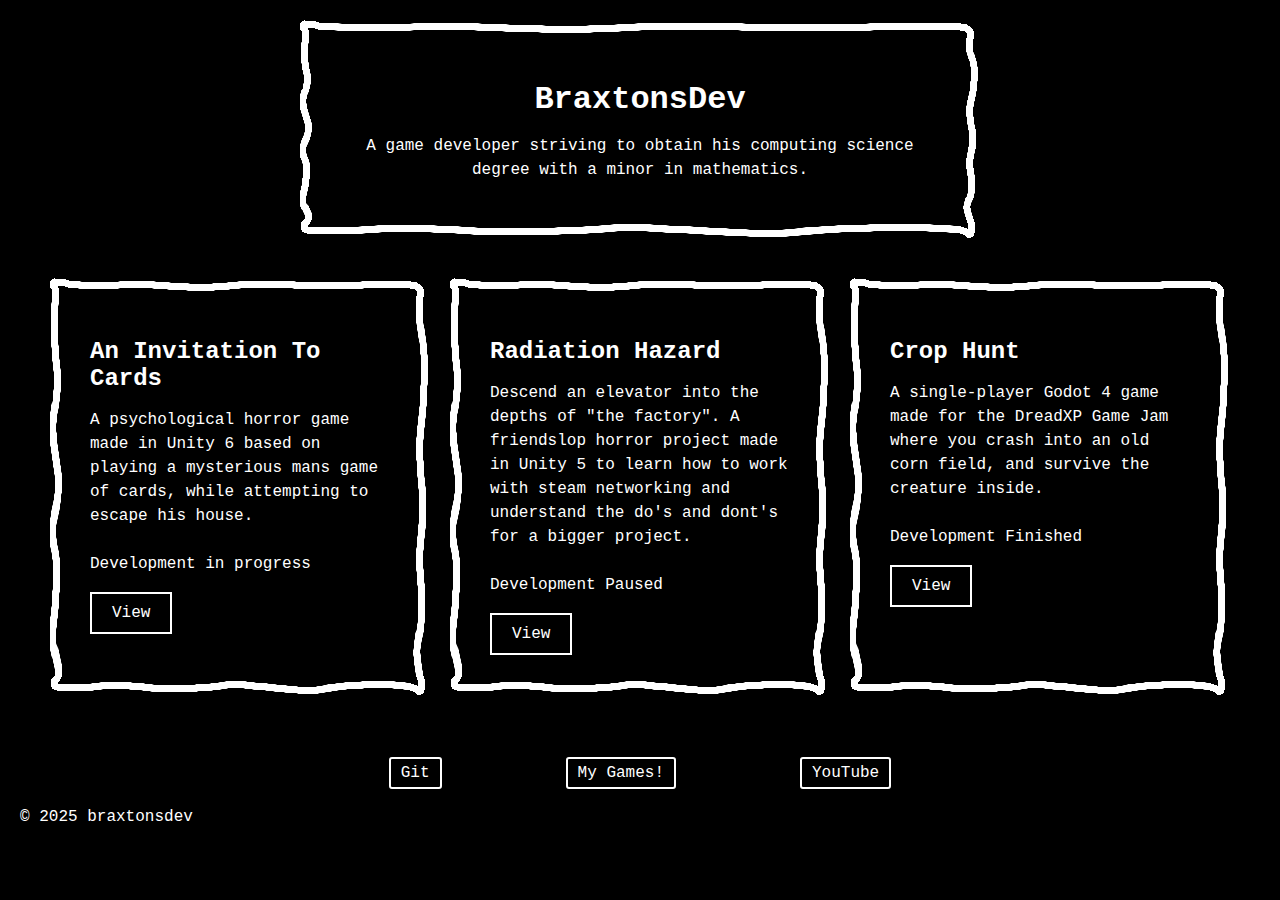
<file: index.html>
<!DOCTYPE html>
<html lang="en">
<head>
    <meta charset="UTF-8">
    <meta name="viewport" content="width=device-width, initial-scale=1.0">
    <title>BraxtonsDev</title>
    <link rel="stylesheet" href="styles.css">
    <script src = "script.js"></script>
</head>
<body>
    <div id="intro" class="outline_box">
        <h1>BraxtonsDev</h1>
        <p>A game developer striving to obtain his computing science degree with a minor in mathematics.</p>
    </div>

    <div class="project_container">
        <div class="project outline_box">
            <h2>An Invitation To Cards</h2>
            <p>A psychological horror game made in Unity 6 based on playing a mysterious mans game of cards, while attempting to escape his house. <br><br>Development in progress</p>
            <a href="inprogress.html" class="nice_button">View</a>
        </div>
        <div class="project outline_box">
            <h2>Radiation Hazard</h2>
            <p>Descend an elevator into the depths of "the factory". A friendslop horror project made in Unity 5 to learn how to work with steam networking and understand the do's and dont's for a bigger project.<br><br>Development Paused</p>
            <a href="https://store.steampowered.com/app/3027300/Radiation_Hazard/" class="nice_button">View</a>
        </div>
        <div class="project outline_box">
            <h2>Crop Hunt</h2>
            <p>A single-player Godot 4 game made for the DreadXP Game Jam where you crash into an old corn field, and survive the creature inside. <br><br>Development Finished</p>
            <a href="https://braxtonsdev.itch.io/crop-hunt" class="nice_button">View</a>
        </div>
    </div>
    <div class = "links">
        <a href="https://github.com/BraxtonsDev" class="evil_button">Git</a>
        <a href="https://braxtonsdev.github.io/BraxtonsDevShowcase/" class="evil_button">My Games!</a>
        <a href="https://www.youtube.com/channel/UC5KUZcLv5QwNZUsDPFrwKZQ" class="evil_button">YouTube</a>
    </div>
</body>
<p id = "trademark">© 2025 braxtonsdev</p>
</html>
</file>
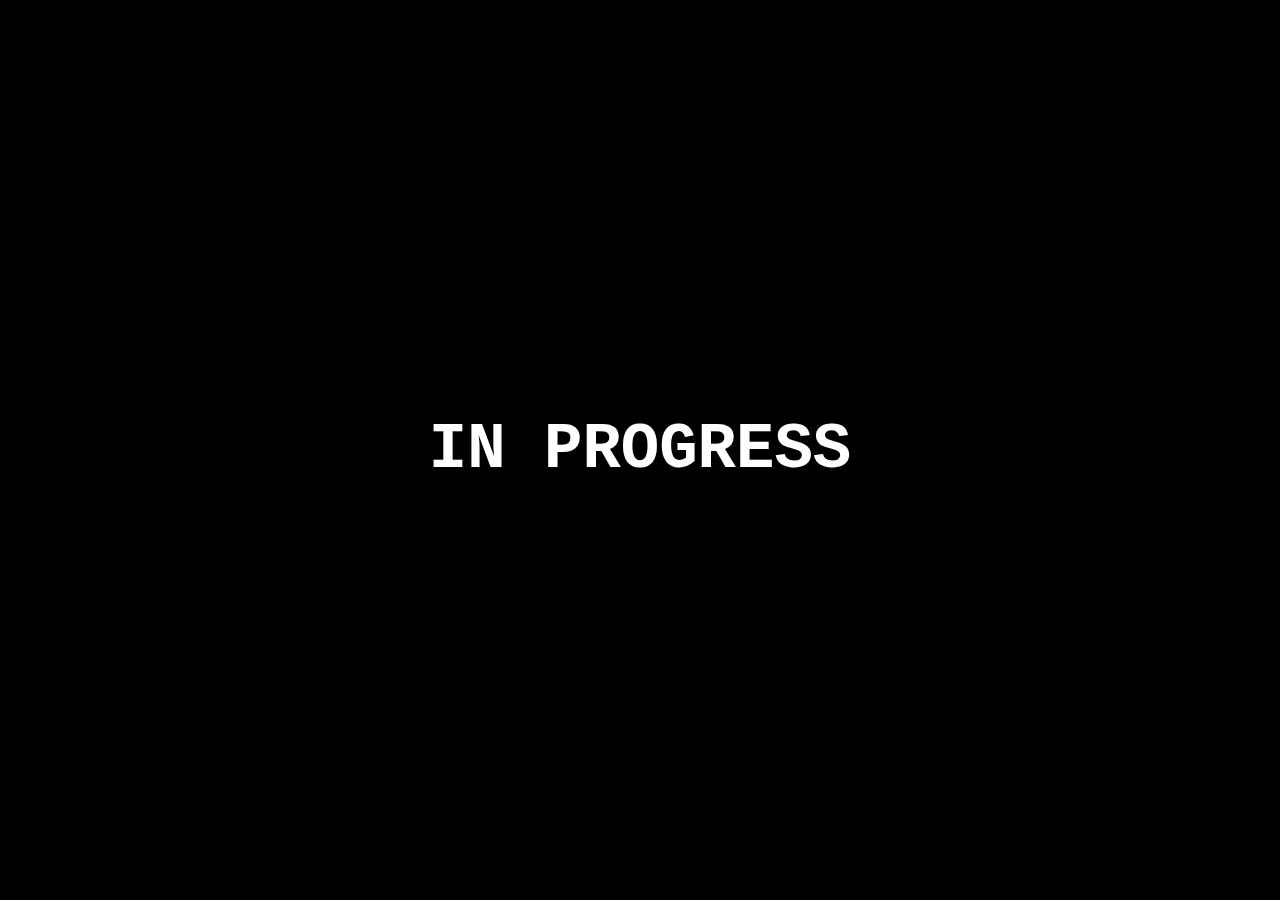
<file: inprogress.html>
<!DOCTYPE html>
<html lang="en">
<head>
    <meta charset="UTF-8">
    <meta name="viewport" content="width=device-width, initial-scale=1.0">
    <title>An Invitation To Cards</title>
    <link rel="stylesheet" href="secondstyles.css">
</head>
<body>
    <div>
        <h1>IN PROGRESS</h1>
    </div>
</body>
</html>
</file>
<file: styles.css>
html{
    cursor: url('cursorsite.png'), auto;
}
body {
    background-color: black;
    color: white;
    margin: 0;
    padding: 20px;
    font-family: 'Courier New', monospace;
    max-width: 100vw;
    margin: 0 auto;
}

#intro {
    text-align: center;
    margin: 0 auto 40px auto;
    max-width: 600px;
}

.project_container {
    display: flex;
    gap: 20px;
    justify-content: center;
}

.project {
    flex: 1;
    max-width: 300px;
}

.outline_box {
    position: relative;
    padding: 20px;
    border: 20px solid transparent;
    border-image: url('border.png') 20 stretch;
}

.leaf{
    position:fixed;
    pointer-events: none;
    z-index: 1;
    width: 30px;
    height: 30px;
    animation: fall 10s linear forwards;
    top: -50px;
    left: 100px;
}

@keyframes fall {
  0% {
    transform: translateY(0vh) rotate(0deg);
  }
  100% {
    transform: translateY(120vh) rotate(359deg);
    }
}

@keyframes evilfall {
  0% {
    transform: translateY(0vh) rotate(0deg);
  }
  100% {
    transform: translateY(120vh) rotate(-359deg);
    }
}

h1, h2 {
    color: white;
    margin-bottom: 15px;
}

p {
    line-height: 1.5;
}

.nice_button {
    display: inline-block;
    justify-content: center;
    background: black;
    color: white;
    padding: 10px 20px;
    border: 2px solid white;
    text-decoration: none;
    font-family: 'Courier New', monospace;
}

.evil_button {
    display: inline-block;
    justify-content: center;
    background: black;
    color: white;
    padding: 5px 10px;
    border: 2px solid white;
    text-decoration: none;
    font-family: 'Courier New', monospace;
    margin-left: 5%;
    margin-right: 5%;
    margin-top: 5%;
}

.nice_button:hover {
    border-radius: 3px;
    justify-content: center;
    cursor: url('grabsite.png'), auto;
}

.evil_button{
    border-radius: 3px;
    justify-content: center;
    cursor: url('grabsite.png'), auto;
}

.links{
    display: flex;
    justify-content: center;
}

#trademark{
    display: flex;
    justify-content: left;
}

/* mobile stuff :p */
@media (max-width: 768px) {
    body {
        padding: 10px;
    }
    
    .project_container { 
        display: flex;
        flex-direction: column;
    }
    
    .project {
        width: 100%;
        max-width: 100%;
        margin-bottom: 20px;
    }
}
</file>
<file: secondstyles.css>
html{
    cursor: url('cursorsite.png'), auto;
}

body {
    background-color: black;
    color: white;
    margin: 0;
    padding: 0;
    font-family: 'Courier New', monospace;
    display: flex;
    justify-content: center;
    align-items: center;
    height: 100vh;
}

h1 {
    font-size: 4rem;
    text-align: center;
}
</file>
